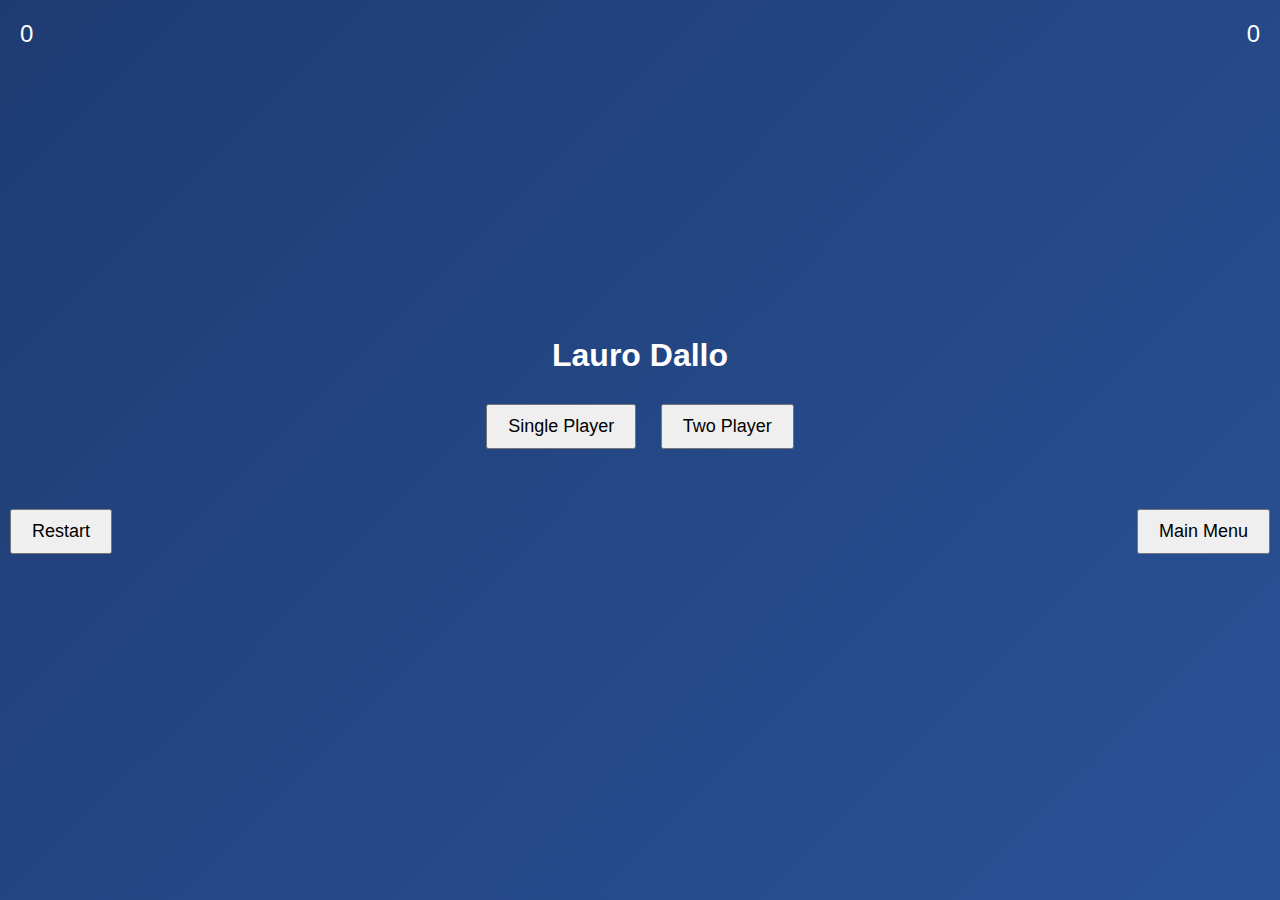
<file: pong/index.html>
<!DOCTYPE html>
<html lang="en">
<head>
    <meta charset="UTF-8">
    <meta name="viewport" content="width=device-width, initial-scale=1.0">
    <link rel="icon" type="image/png" href="pong.png"/>
    <title>Pong Game</title>
    <link rel="stylesheet" href="styles.css">
</head>
<body>
    <div class="container">
        <h1>Lauro Dallo</h1>
        <div id="menu">
            <button id="singlePlayerButton">Single Player</button>
            <button id="twoPlayerButton">Two Player</button>
        </div>
        <div id="difficultyMenu" class="hidden">
            <button id="easyButton">Easy</button>
            <button id="mediumButton">Medium</button>
            <button id="hardButton">Hard</button>
        </div>
        <canvas id="pongCanvas" class="hidden"></canvas>
        <div id="scoreboard" class="hidden">
            <span id="player1Score">0</span>
            <span id="player2Score">0</span>
        </div>
        <div id="winnerDisplay" class="hidden"></div>
        <div id="controls" class="hidden">
            <button id="restartButton">Restart</button>
            <button id="mainMenuButton">Main Menu</button>
        </div>
    </div>
    <script src="script.js"></script>
</body>
</html>
</file>
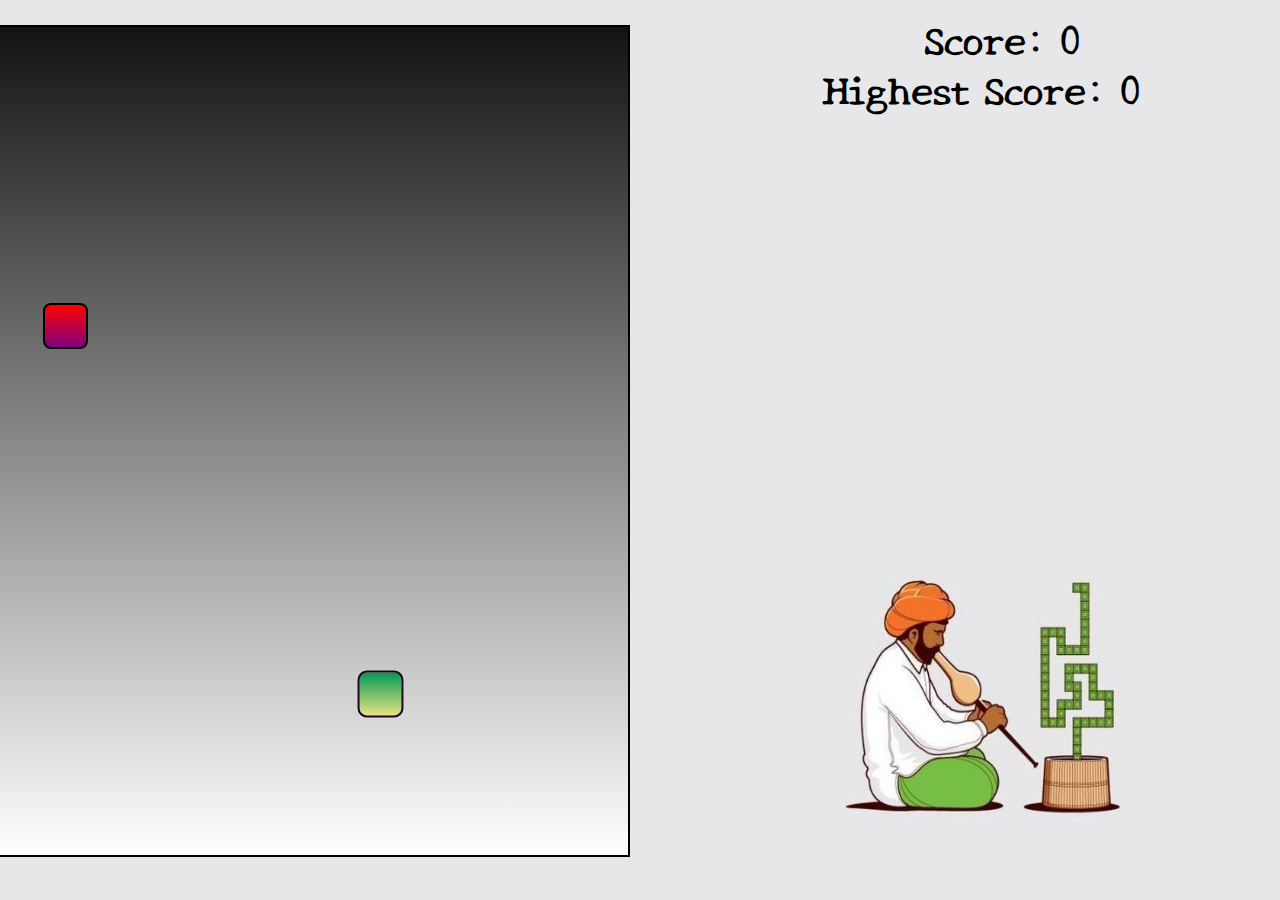
<file: snake/index.html>
<!DOCTYPE html>
<html lang="en">
<head>
    <meta charset="UTF-8">
    <meta http-equiv="X-UA-Compatible" content="IE=edge">
    <meta name="viewport" content="width=device-width, initial-scale=1.0">
    <link rel="icon" type="image/png" href="snk.png"/>
    <title> Snake Game</title>
    <link rel="stylesheet" href="css/style.css">
</head>
<body>
    <div class="body">
        <div id="scoreBox">Score: 0</div>
        <div id="hiscoreBox">Highest Score: 0</div>
        <div id="board"></div>
    </div>
</body>
<script src="js/index.js"></script>
</html>
</file>
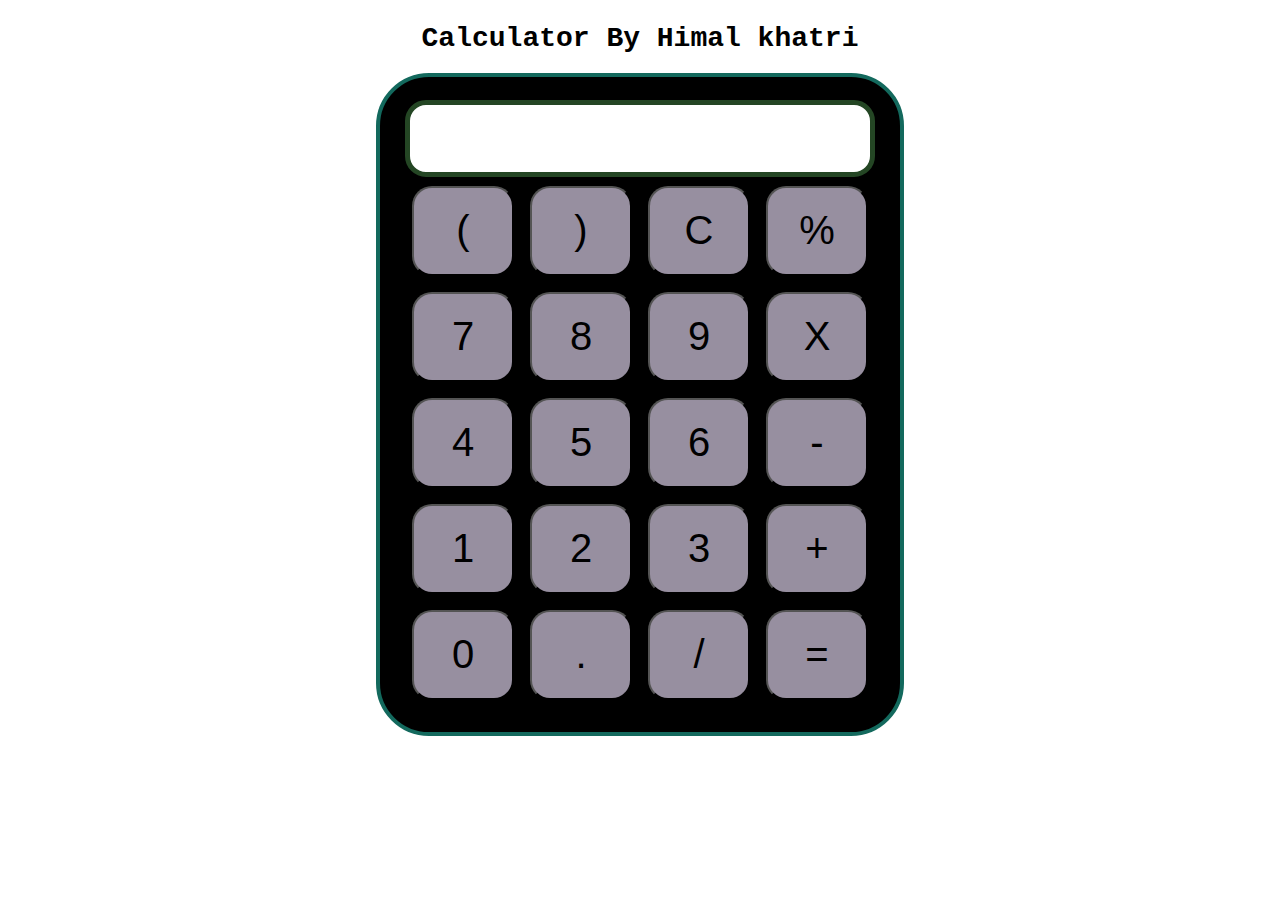
<file: calc/calc.html>
<!DOCTYPE html>
<html lang="en">

<head>
    <meta charset="UTF-8">
    <meta name="viewport" content="width=device-width, initial-scale=1.0">
    <meta http-equiv="X-UA-Compatible" content="ie=edge">
    <link rel="stylesheet" href="calc.css">
    <link rel="icon" type="image/png" href="calcu.png"/>
    <title>Calculator</title>
</head>

<body>
    <div class="container">
        <h1>Calculator By Himal khatri</h1>

        <div class="calculator">
            <input type="text" name="screen" id="screen">
            <table>
                <tr>
                    <td><button>(</button></td>
                    <td><button>)</button></td>
                    <td><button>C</button></td>
                    <td><button>%</button></td>
                </tr>
                <tr>
                    <td><button>7</button></td>
                    <td><button>8</button></td>
                    <td><button>9</button></td>
                    <td><button>X</button></td>
                </tr>
                <tr>
                    <td><button>4</button></td>
                    <td><button>5</button></td>
                    <td><button>6</button></td>
                    <td><button>-</button></td>
                </tr>
                <tr>
                    <td><button>1</button></td>
                    <td><button>2</button></td>
                    <td><button>3</button></td>
                    <td><button>+</button></td>
                </tr>
                <tr>
                    <td><button>0</button></td>
                    <td><button>.</button></td>
                    <td><button>/</button></td>
                    <td><button>=</button></td>
                </tr>
            </table>
        </div>
    </div>

</body>
<script src="calc.js"></script>

</html>
</file>
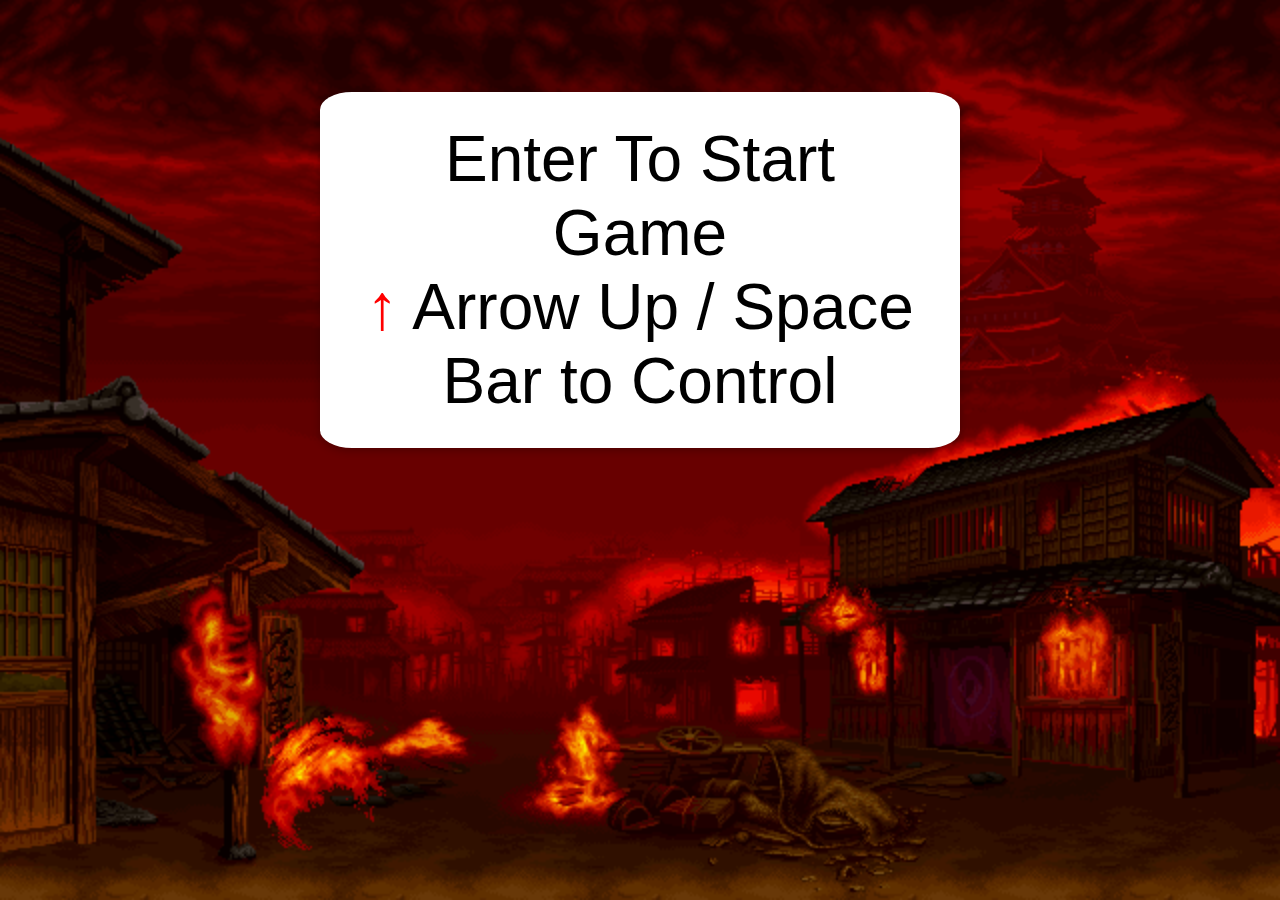
<file: flappy/flappy.html>
<!DOCTYPE html>
<html lang="en">
<head>
    <meta charset="UTF-8">
    <meta http-equiv="X-UA-Compatible" content="IE=edge">
    <meta name="viewport" content="width=device-width, initial-scale=1.0">
    <link rel="icon" type="image/png" href="images/favicon.ico"/>
    <title>Flappy Bird Game</title>
    <link rel="stylesheet" href="style.css">
    <script src="script.js" defer></script>
</head>
<body>
    <div class="background"></div>
    <img src="images/Bird.png" alt="bird-img" class="bird" id="bird-1">
    <div class="message">
        Enter To Start Game <p><span style="color: red;">&uarr;</span> Arrow Up / Space Bar to Control</p>
    </div>
    <div class="score">
        <span class="score_title"></span>
        <span class="score_val"></span>
    </div>
</body>
</html>
</file>
<file: pong/styles.css>
* {
    margin: 0;
    padding: 0;
    box-sizing: border-box;
}

body {
    display: flex;
    justify-content: center;
    align-items: center;
    height: 100vh;
    background: linear-gradient(135deg, #1e3c72, #2a5298);
    font-family: Arial, sans-serif;
}

.container {
    display: flex;
    flex-direction: column;
    justify-content: center;
    align-items: center;
    width: 100%;
    height: 100%;
    text-align: center;
}

h1 {
    color: #fff;
    margin-bottom: 20px;
}

canvas {
    background-color: #000;
    border: 3px solid #fff;
    box-shadow: 0 0 20px rgba(0, 0, 0, 0.8);
}

#menu {
    margin-bottom: 20px;
}

button {
    margin: 10px;
    padding: 10px 20px;
    font-size: 18px;
    cursor: pointer;
}

.hidden {
    display: none;
}

#scoreboard {
    margin-top: 10px;
    font-size: 24px;
    color: #fff;
    position: absolute;
    top: 10px;
    width: 100%;
    display: flex;
    justify-content: space-between;
    padding: 0 20px; /* Added padding */
}

#winnerDisplay {
    font-size: 30px;
    color: #fff;
    position: absolute;
    top: 50%; /* Centered vertically */
    left: 50%;
    transform: translate(-50%, -50%); /* Centered horizontally */
}

#controls {
    margin-top: 20px;
    display: flex;
    justify-content: space-between; /* Align buttons on either side */
    width: 100%;
}
</file>
<file: snake/css/style.css>
@import url('https://fonts.googleapis.com/css2?family=New+Tegomin&display=swap');
*{
    padding: 0;
    margin: 0;
}

.body{
    background: url("../img/bg.jpg"); 
    min-height: 100vh;
    background-size: 100vw 100vh;
    background-repeat: no-repeat;
    display: flex;
}

#scoreBox{
    position: absolute;
    top: 9px;
    right: 200px;
    font-size: 39px;
    font-weight: bold;
    font-family: 'New Tegomin', serif;
}

#hiscoreBox{
    position: absolute;
    top: 59px;
    right: 140px;
    font-size: 39px;
    font-weight: bold;
    font-family: 'New Tegomin', serif;
}

#board{
    background: linear-gradient(rgb(19, 19, 19), rgb(254, 254, 252));
    width: 90vmin;
    height: 92vmin;
    position: absolute;
    top: 25px;
    right: 650px;
    border: 2px solid black;
    display: grid;
    grid-template-rows: repeat(18, 1fr);
    grid-template-columns: repeat(18, 1fr);
}

.head{
    background: linear-gradient(rgb(4, 152, 85), rgb(228, 228, 129));
    border: 2px solid rgb(34, 4, 34); 
    transform: scale(1.02);
    border-radius: 9px;
}

.snake{
    background-color: rgb(3, 79, 55);
    border: .25vmin solid white;
    border-radius: 12px;
}

.food{
    background: linear-gradient(red, purple);
    border: .25vmin solid black;
    border-radius: 8px;
}
</file>
<file: calc/calc.css>
.container{
    text-align: center;
    margin-top:23px
}

table{
    margin: auto;
}

input{
    border-radius: 21px;
    border: 5px solid #244624;
    font-size:34px;
    height: 65px;
    width: 456px;
}

button{
    border-radius: 20px;
    font-size: 40px;
    background: #978fa0;
    width: 102px;
    height: 90px;
    margin: 6px;
}

.calculator{ 
    border: 4px solid #13695d;
    background-color: #000000;
    padding: 23px;
    border-radius: 53px;
    display: inline-block;
    
}
h1{
    font-size: 28px;
    font-family: 'Courier New', Courier, monospace;
}
</file>
<file: flappy/style.css>
* {
	margin: 0;
	padding: 0;
	box-sizing: border-box;
	font-family: Arial, Helvetica, sans-serif;
}
.background {
	height: 100vh;
	width: 100vw;
	background: url('images/background-img.gif') no-repeat center center fixed;
    -webkit-background-size: cover;
    -moz-background-size: cover;
    -o-background-size: cover;
    background-size: cover;
}
.bird {
	height: 100px;
	width: 130px;
	position: fixed;
	top: 40vh;
	left: 30vw;
	z-index: 100;
}
.pipe_sprite {
	position: fixed;
	top: 40vh;
	left: 100vw;
	height: 70vh;
	width: 6vw;
	background:radial-gradient(rgb(20, 21, 20) 50%, rgb(251, 249, 249));
	border: 5px solid black;
}
.message {
	position: absolute;
	z-index: 10;
	color: black;
	top: 30%;
	left: 50%;
	font-size: 4em;
	transform: translate(-50%, -50%);
	text-align: center;
}
.messageStyle{
	background: white;
	padding: 30px;
	box-shadow: rgba(0, 0, 0, 0.24) 0px 3px 8px;
	border-radius: 5%;
}
.score {
	position: fixed;
	z-index: 10;
	height: 10vh;
	font-size: 10vh;
	font-weight: 100;
	color: white;
	-webkit-text-stroke-width: 2px;
    -webkit-text-stroke-color: black;
	top: 0;
	left: 0;
	margin: 10px;
	font-family: Arial, Helvetica, sans-serif;
}
.score_val {
	color: gold;
	font-weight: bold;
}
@media only screen and (max-width: 1080px) {
    .message{
		font-size: 50px;
		top: 50%;
		white-space: nowrap;
	}
	.score{
		font-size: 8vh;
	}
	.bird{
		width: 120px;
		height: 90px;
	}
	.pipe_sprite{
		width: 14vw;
	}
}
</file>
